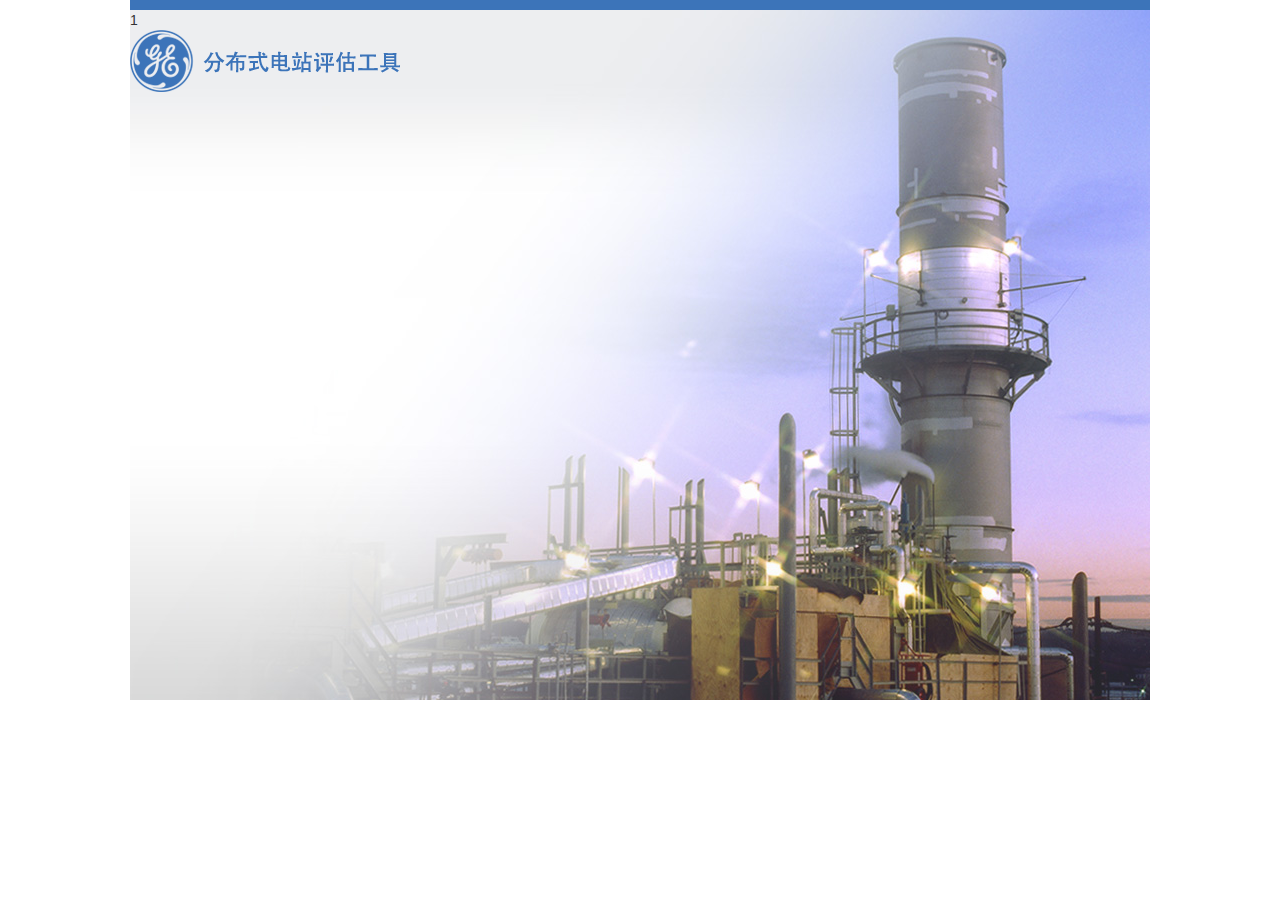
<file: index.html>
<!doctype html>
<html>
<head>
	<meta charset="UTF-8">
	<title>GE 分布式电站评估工具</title>
	<link rel="stylesheet" href="css/bootstrap.min.css">
	<link rel="stylesheet" href="css/master.css">
</head>
<body>
	<div class="t-site">
		<div class="t-header">
			<h1>GE分布式电站评估工具</h1>
		</div>
		<div class="t-page main-page">
			1
		</div>
		<div class="t-footer">
		</div>
	</div>
</body>
</html>
</file>
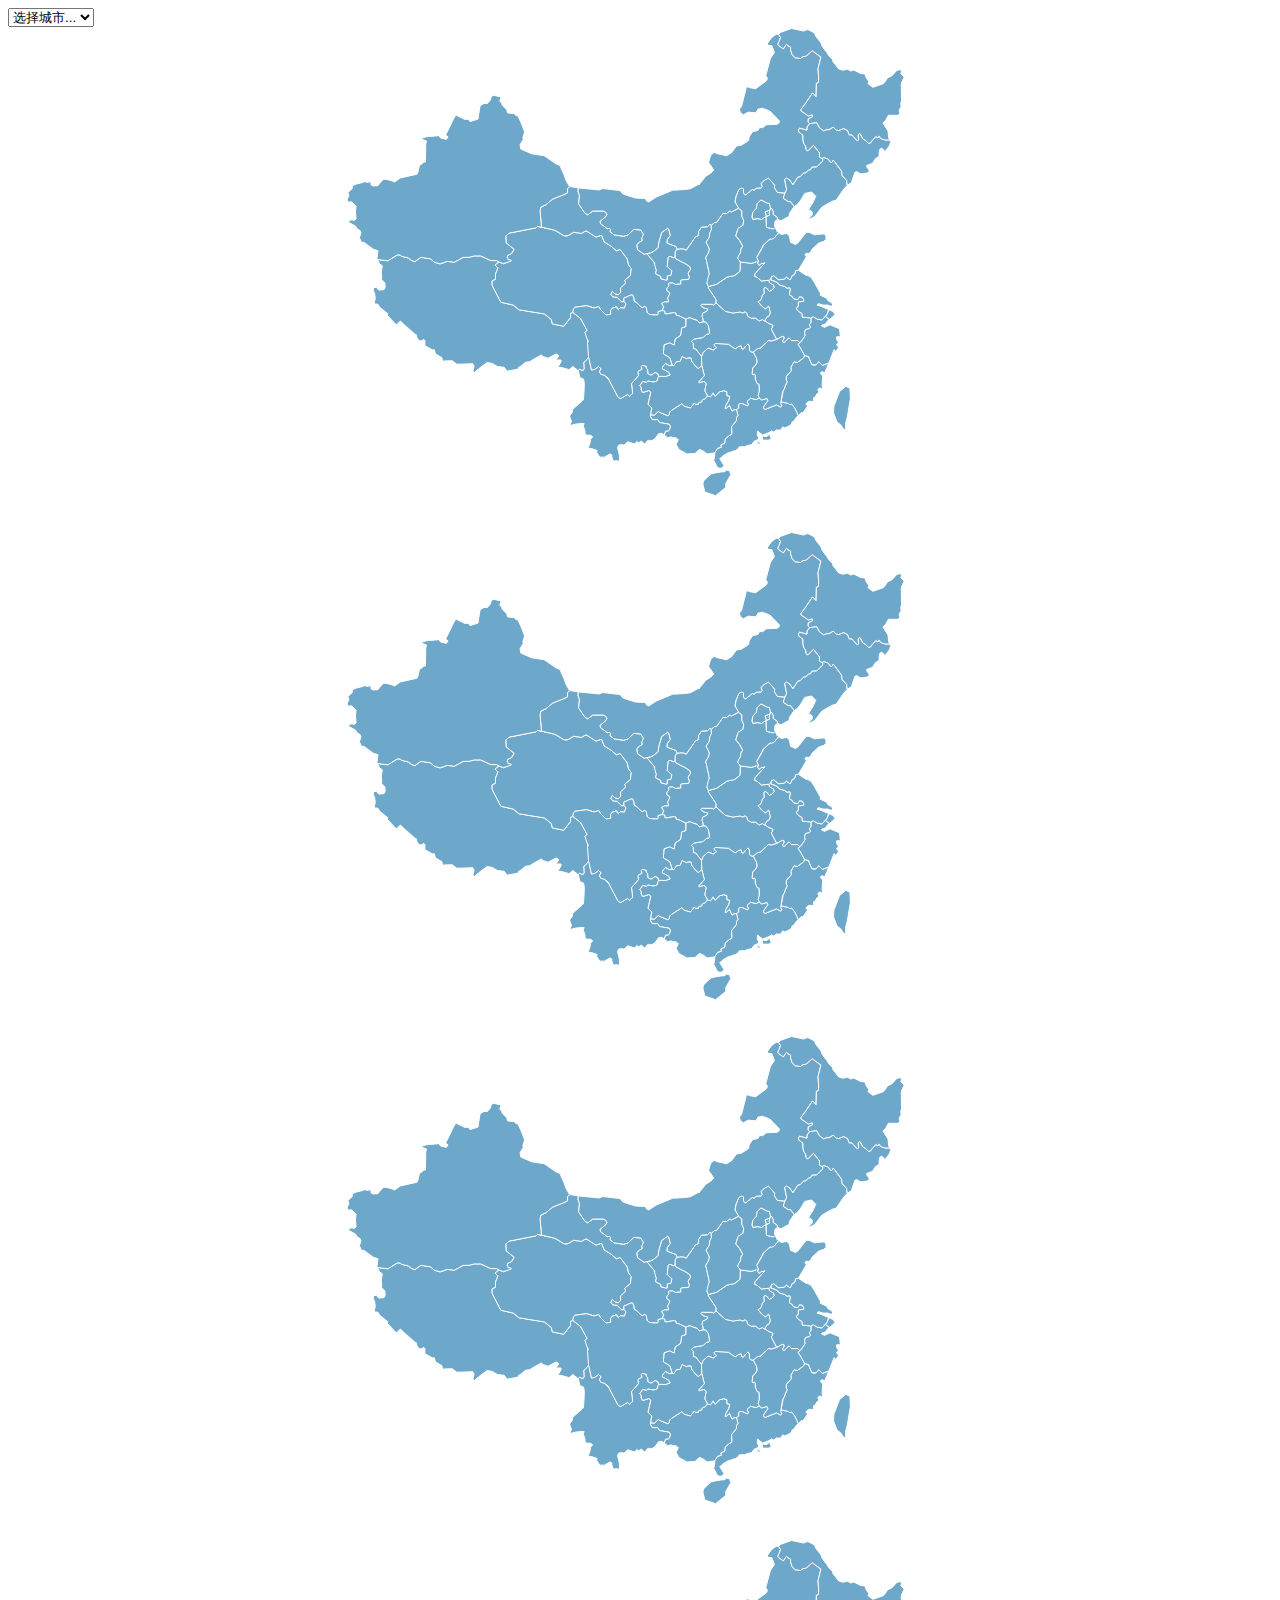
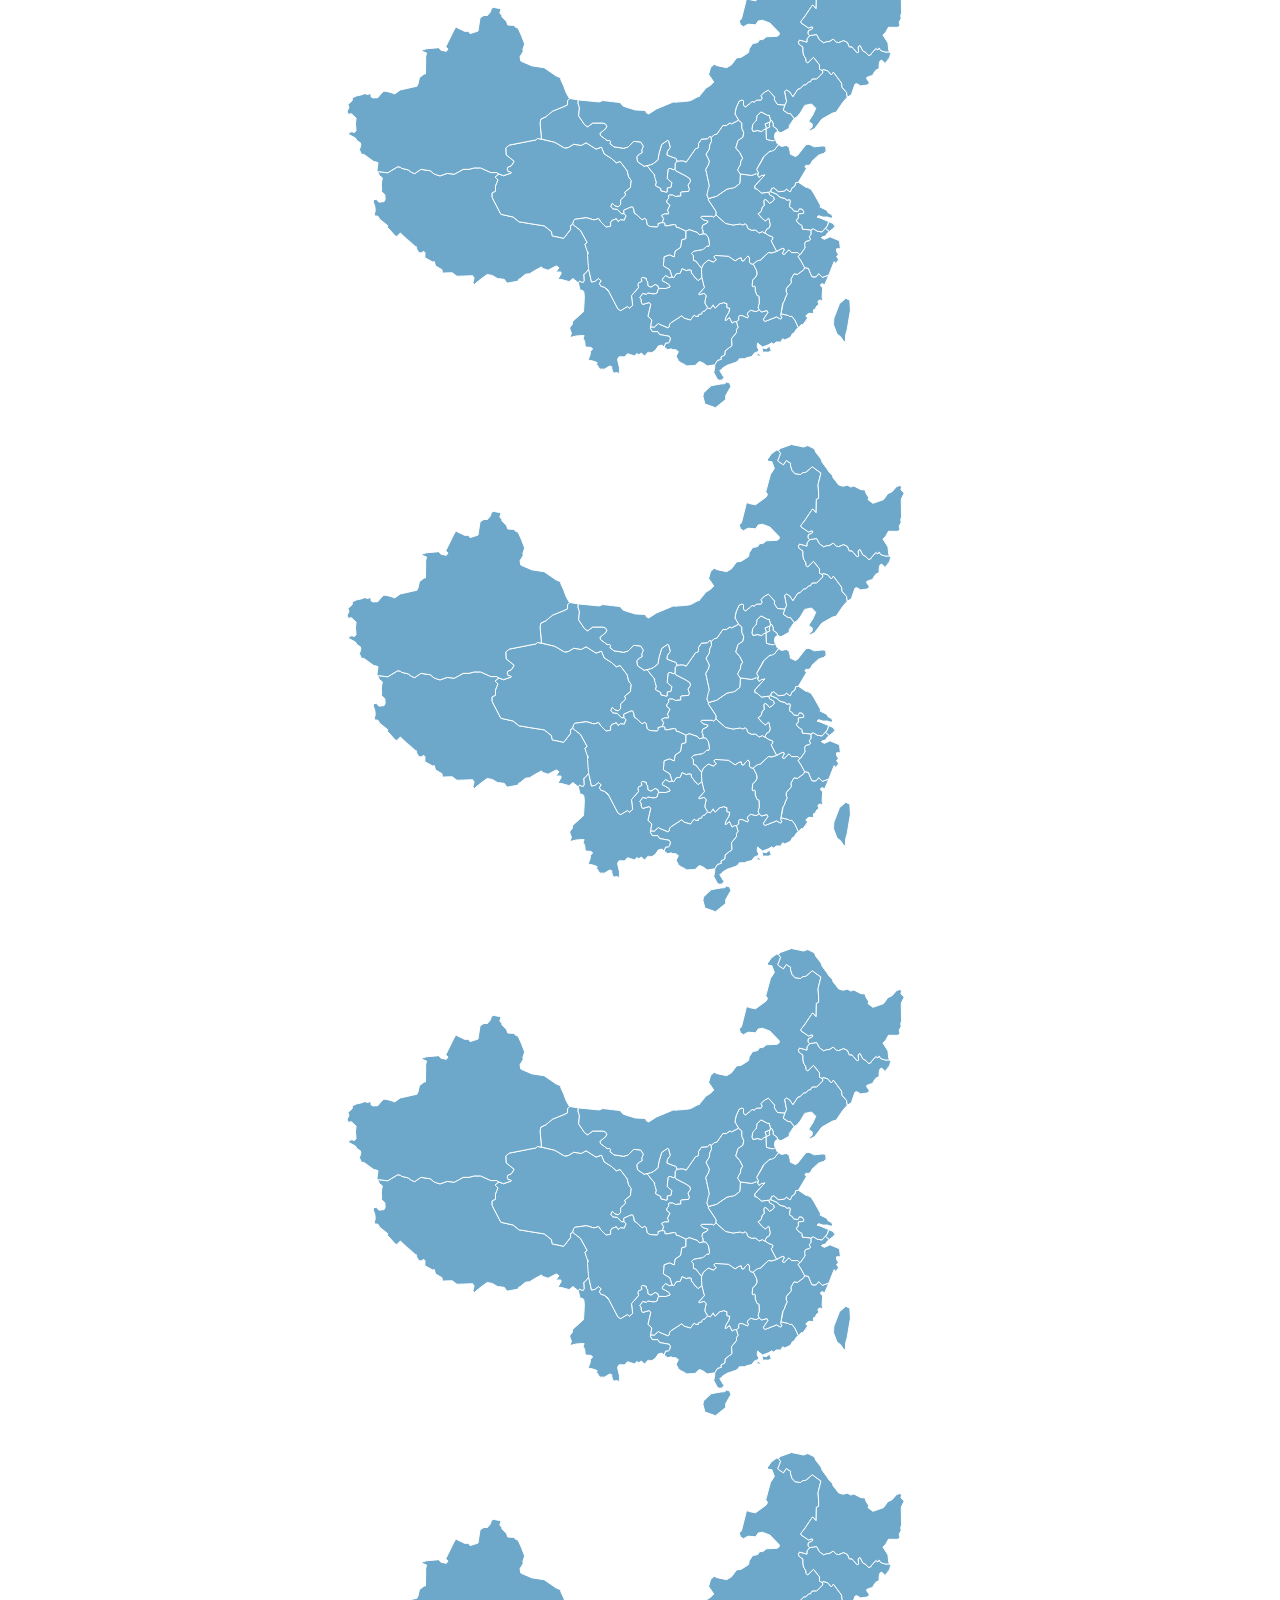
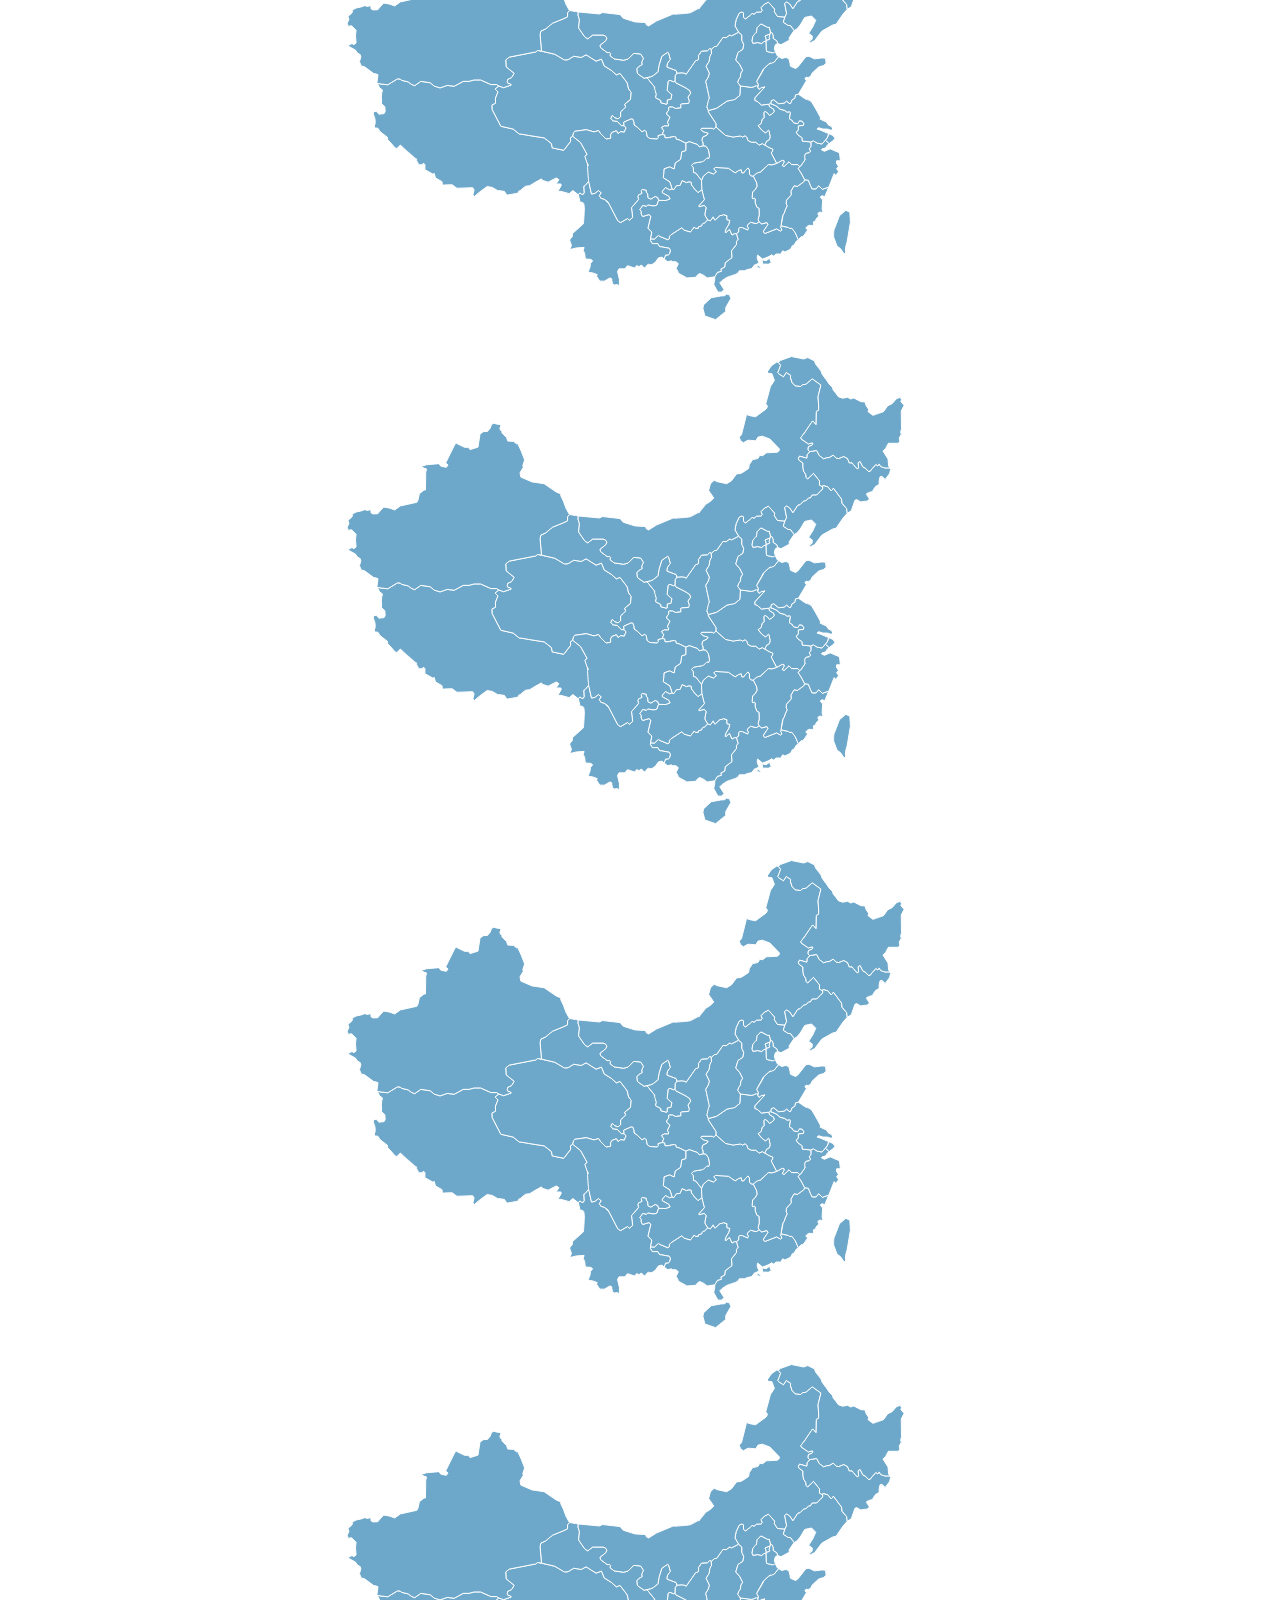
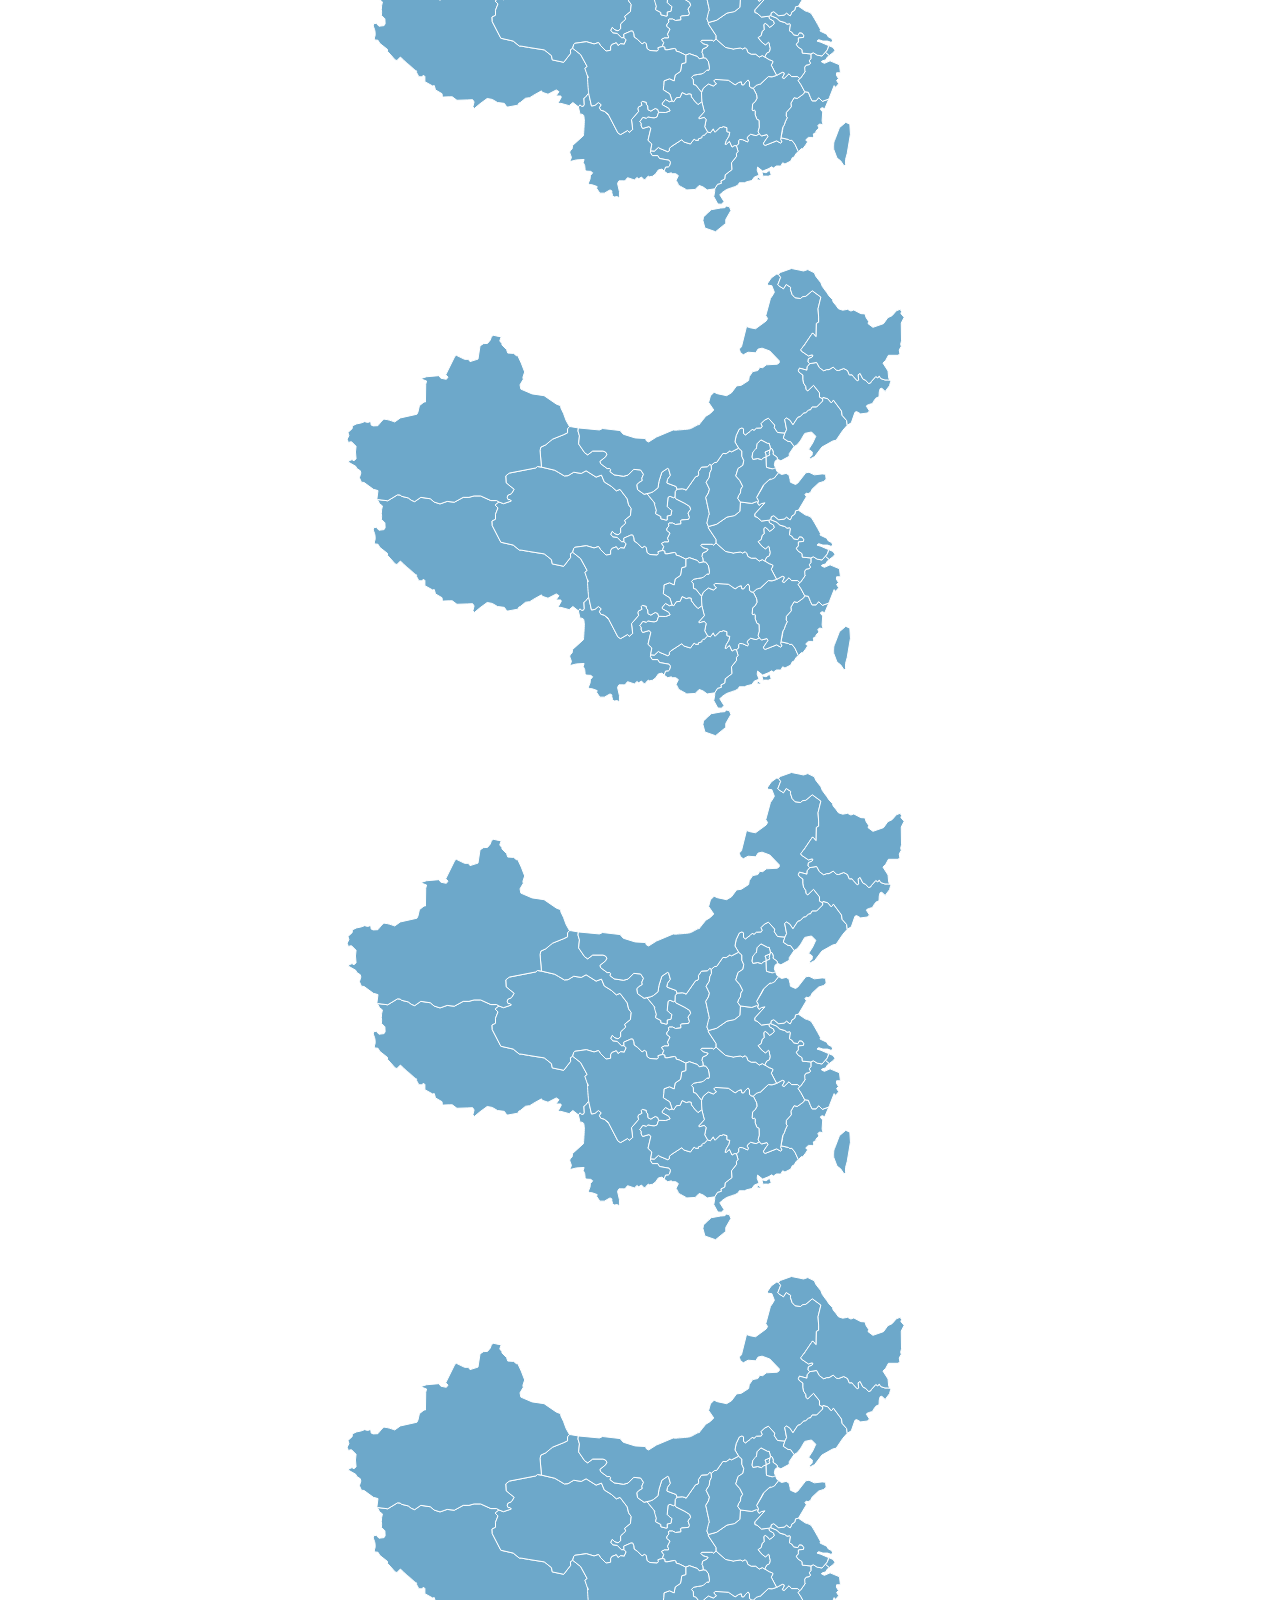
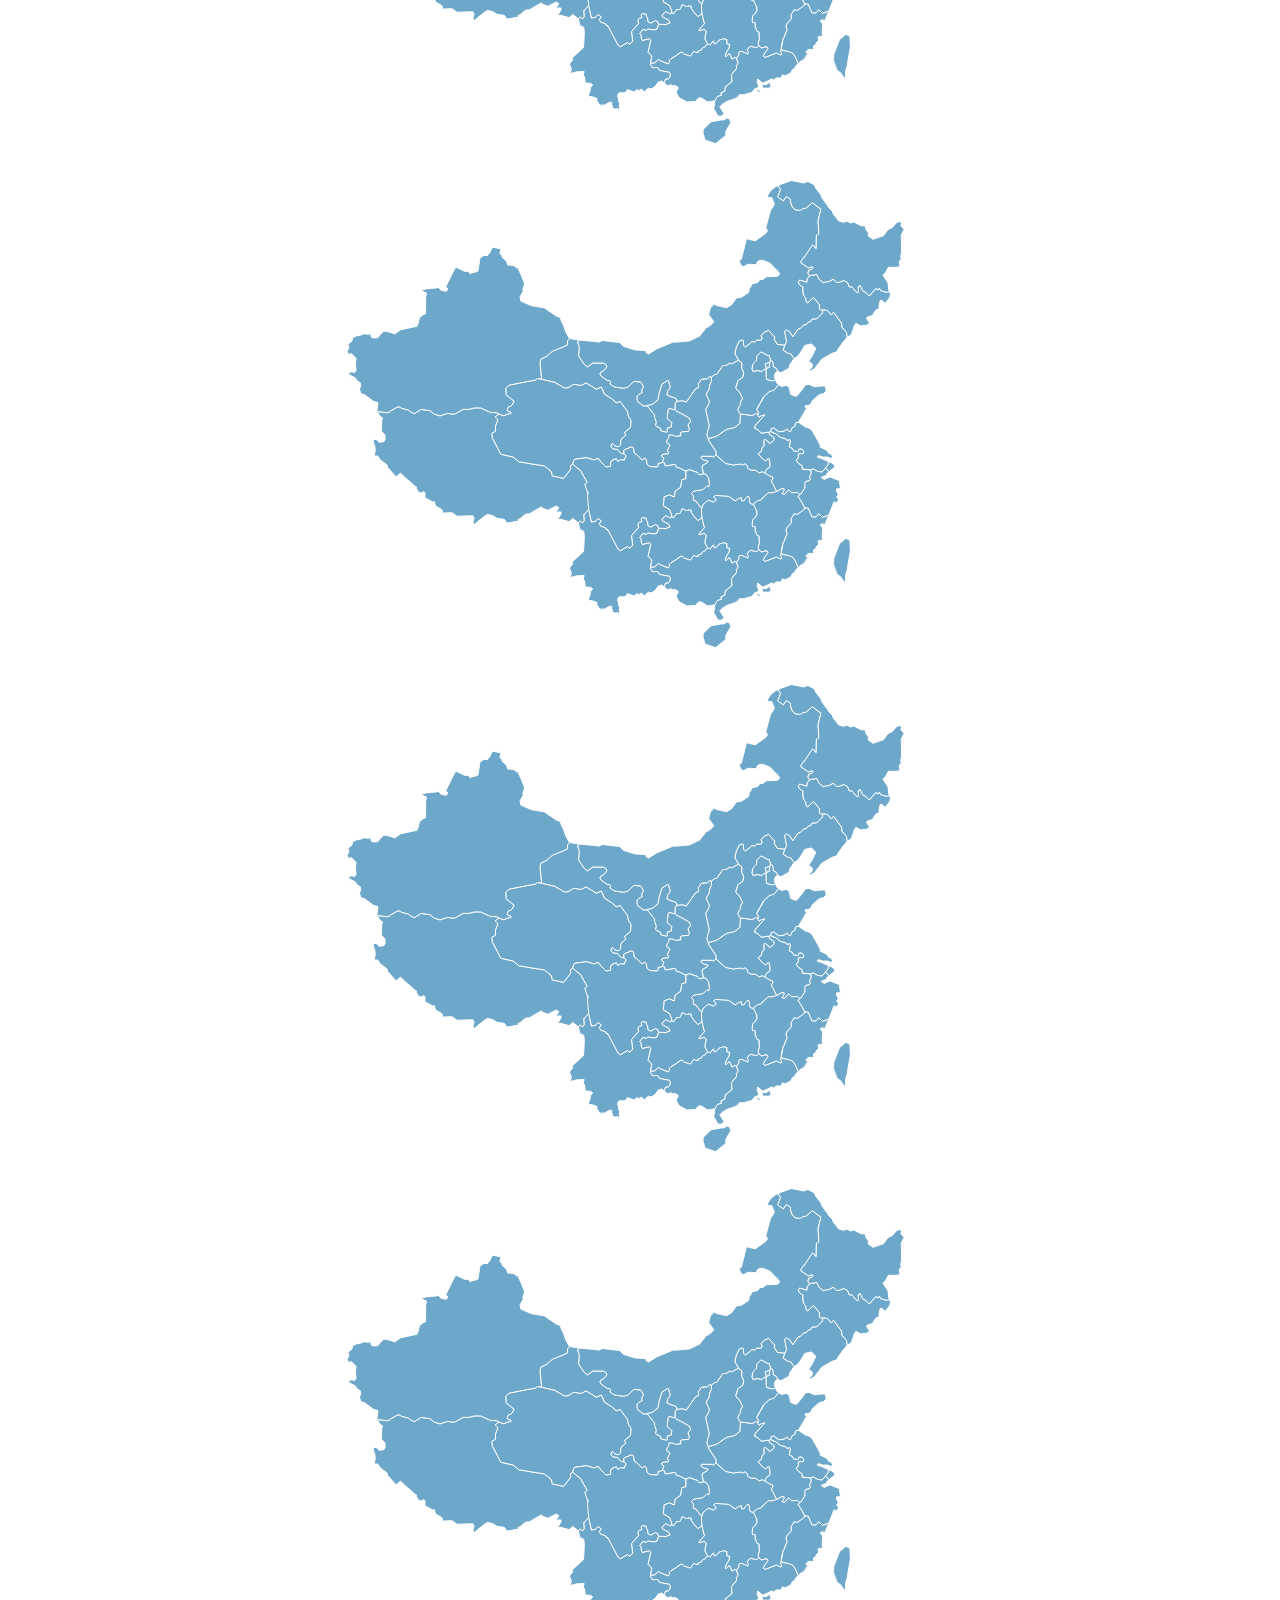
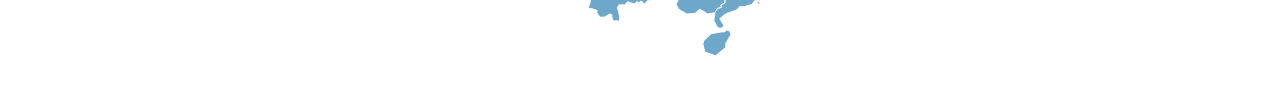
<file: plugin/ChinaMap-master/ChinaMap-master/map.html>
<!doctype html>
<html>
<head>
    <meta charset="UTF-8">
    <title>地图</title>
    <script src="js/jquery-1.8.2.min.js"></script>
    <script src="js/raphael.js"></script>
    <script src="js/chinamapPath.js"></script>
    <script src="js/chinamap.js"></script>
    <style type="text/css">
        #tiplayer {padding:5px; z-index: 1000; min-height: 1em; background: #000;font: 12px 'Microsoft YaHei',Arial;color: #fff;position: absolute;word-wrap: break-word;
            -moz-border-radius: 3px;
            -khtml-border-radius: 3px;
            -webkit-border-radius: 3px;
            border-radius: 3px;
        }
        #map{cursor: pointer; margin-right: auto; margin-left: auto; width: 650px;}
    </style>
</head>
<body>
    <div id="ChinaMap">
        <form action="">
            <select name="" id="select-city">
                <option value="选择城市">选择城市...</option>
                <option value="澳门">澳门</option>
                <option value="香港">香港</option>
                <option value="台湾">台湾</option>
                <option value="广东">广东</option>
                <option value="广西">广西</option>
                <option value="海南">海南</option>
                <option value="云南">云南</option>
                <option value="福建">福建</option>
                <option value="江西">江西</option>
                <option value="湖南">湖南</option>
                <option value="贵州">贵州</option>
                <option value="浙江">浙江</option>
                <option value="安徽">安徽</option>
                <option value="上海">上海</option>
                <option value="江苏">江苏</option>
                <option value="湖北">湖北</option>
                <option value="西藏">西藏</option>
                <option value="青海">青海</option>
                <option value="甘肃">甘肃</option>
                <option value="新疆">新疆</option>
                <option value="陕西">陕西</option>
                <option value="河南">河南</option>
                <option value="山西">山西</option>
                <option value="山东">山东</option>
                <option value="河北">河北</option>
                <option value="天津">天津</option>
                <option value="北京">北京</option>
                <option value="宁夏">宁夏</option>
                <option value="内蒙古">内蒙古</option>
                <option value="辽宁">辽宁</option>
                <option value="吉林">吉林</option>
                <option value="黑龙江">黑龙江</option>
                <option value="重庆">重庆</option>
                <option value="四川">四川</option>
            </select>
        </form>
        <div id="map"></div>

    </div>
</body>
</html>
</file>
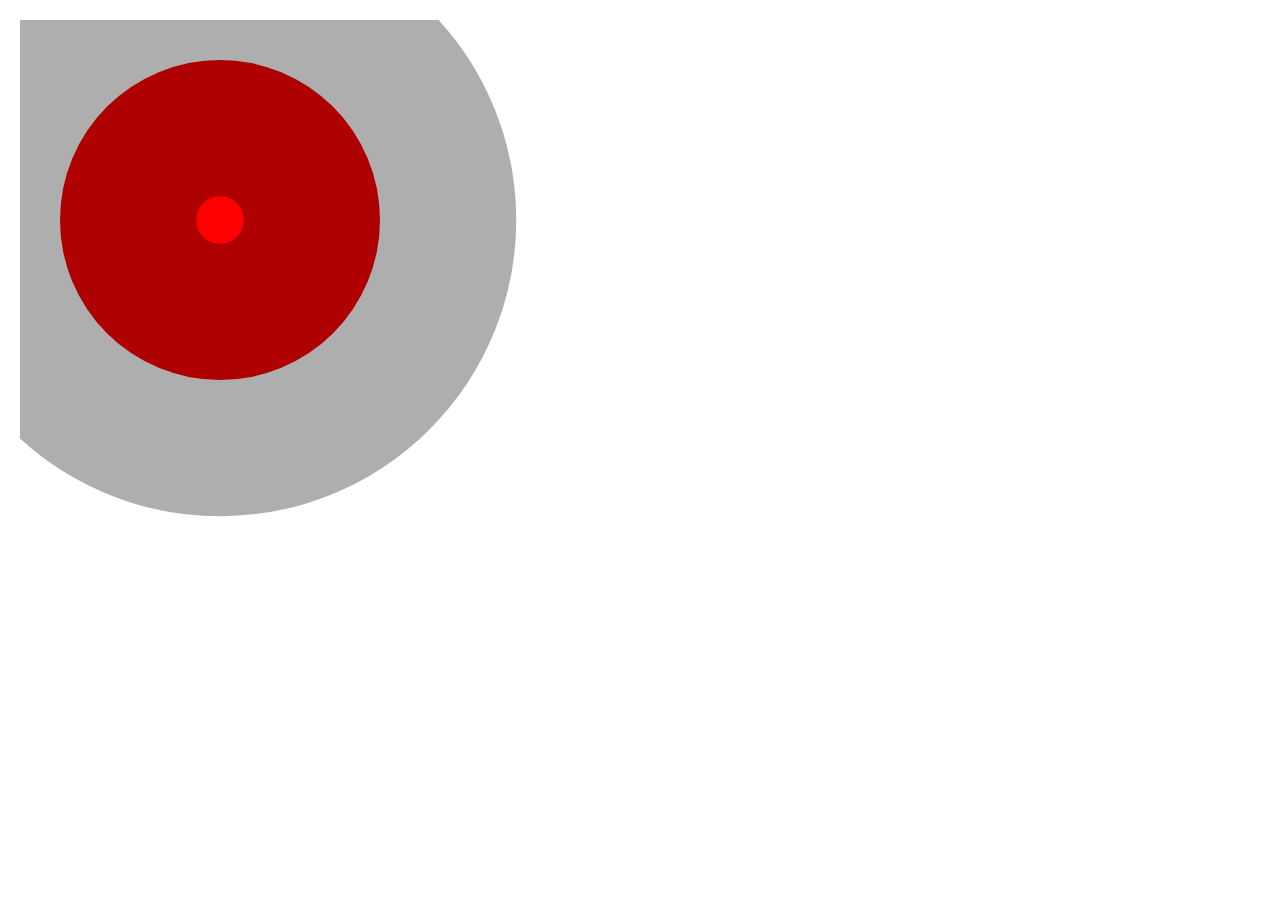
<file: plugin/ChinaMap-master/ChinaMap-master/test.html>
<!doctype html>
<html>
<head>
    <meta charset="UTF-8">
    <title>地图</title>
    <script src="js/jquery-1.8.2.min.js"></script>
    <script src="js/raphael.js"></script>
    <style type="text/css">
        #tiplayer {padding:5px; z-index: 1000; min-height: 1em; background: #000;font: 12px 'Microsoft YaHei',Arial;color: #fff;position: absolute;word-wrap: break-word;
            -moz-border-radius: 3px;
            -khtml-border-radius: 3px;
            -webkit-border-radius: 3px;
            border-radius: 3px;
        }
        #map{cursor: pointer; margin-right: auto; margin-left: auto; width: 650px;}
    </style>
    <script>
        $(function(){

            // 在坐标（10,50）创建宽320，高200的画布
            var paper = Raphael(20, 20, 500, 500);
 
            // 在坐标（x = 50, y = 40）绘制半径为 10 的圆
            var circle = paper.circle(200, 200, 160);
             
            // 给绘制的圆圈填充红色 (#f00)
            circle.attr("fill", "#f90");
             
            // 设置画笔（stroke）的颜色为白色
            circle.attr("stroke", "#000");


            var anim = Raphael.animation({
                //cx: 0, 
                //cy: 0,
                fill:"red",
                "stroke-width": 200,
                "stroke-opacity":0.5
            },5000, "elastic");
            circle.animate(anim); // run the given animation immediately
            //circle2.animate(anim.delay(500)); // run the given animation after 500 ms


        })
    </script>
</head>
<body>
</body>
</html>
</file>
<file: css/master.css>
/**/
.t-site{width: 1020px; height: 700px;border-top:10px #3c74b9 solid;margin:0 auto;position: relative;}
.t-header{position: absolute;}
.t-header h1{background: url(../img/ge_logo.png) no-repeat;text-indent: -999em;width: 271px; height: 62px;}
.t-page{width: 1020px;height:100%;background-color: #f90}
.main-page{background: url(../img/main_img.jpg) no-repeat;}
</file>
